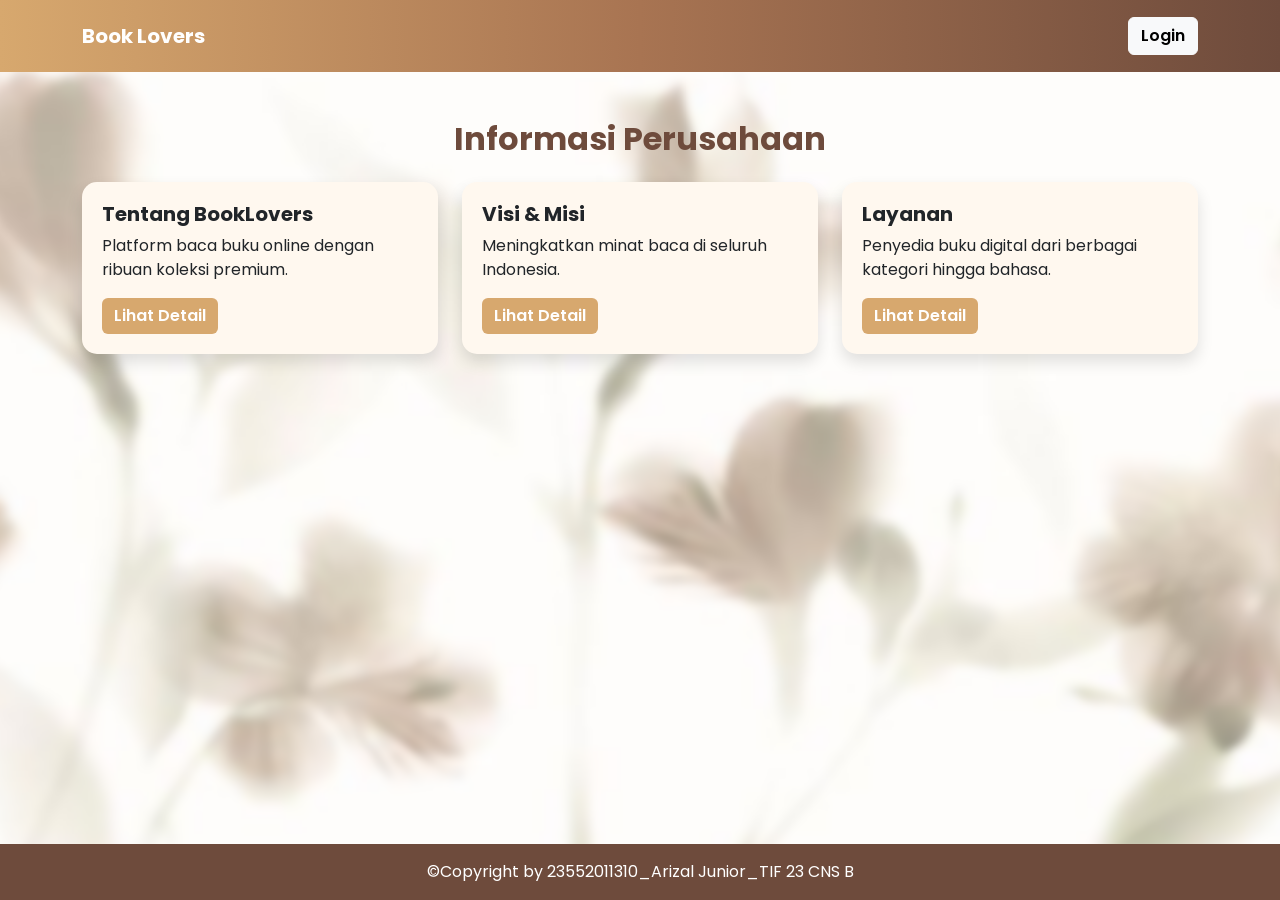
<file: Book_Lovers/index.html>
<!DOCTYPE html>
<html lang="en">
<head>
    <meta charset="UTF-8">
    <title>Book Lovers - Home</title>
    <link rel="stylesheet" href="bootstrap-5.3.8-dist/css/bootstrap.min.css">
    <link rel="stylesheet" href="assets/css/style.css">
</head>
<body class="d-flex flex-column min-vh-100">

<nav class="navbar navbar-expand-lg navbar-gradient py-3">
    <div class="container">
        <a class="navbar-brand text-white fw-bold" href="#">Book Lovers</a>
        <a href="login.html" class="btn btn-light fw-semibold">Login</a>
    </div>
</nav>

<main class="flex-grow-1">
<div class="container mt-5">

    <h2 class="text-center mb-4 fw-bold" style="color:#6e4b3c;">Informasi Perusahaan</h2>

    <div class="row g-4">

        <div class="col-md-4">
            <div class="card-custom">
                <h5 class="fw-bold">Tentang BookLovers</h5>
                <p>Platform baca buku online dengan ribuan koleksi premium.</p>
                <a href="detail.html" class="btn btn-gold">Lihat Detail</a>
            </div>
        </div>

        <div class="col-md-4">
            <div class="card-custom">
                <h5 class="fw-bold">Visi & Misi</h5>
                <p>Meningkatkan minat baca di seluruh Indonesia.</p>
                <a href="detail.html" class="btn btn-gold">Lihat Detail</a>
            </div>
        </div>

        <div class="col-md-4">
            <div class="card-custom">
                <h5 class="fw-bold">Layanan</h5>
                <p>Penyedia buku digital dari berbagai kategori hingga bahasa.</p>
                <a href="detail.html" class="btn btn-gold">Lihat Detail</a>
            </div>
        </div>

    </div>
</div>
</main>

<footer class="footer text-center mt-5 p-3">
    ©Copyright by 23552011310_Arizal Junior_TIF 23 CNS B
</footer>

</body>
</html>
</file>
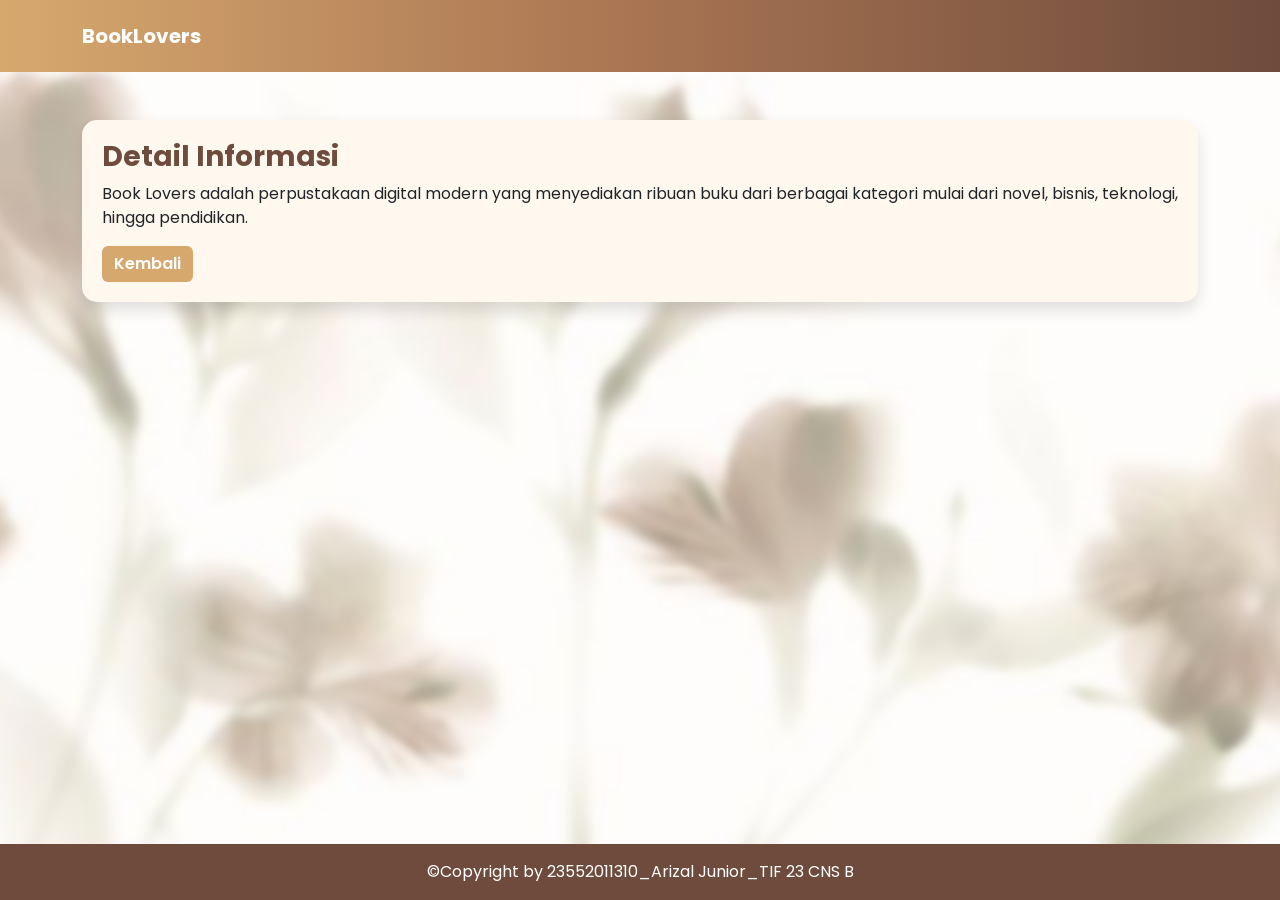
<file: Book_Lovers/detail.html>
<!DOCTYPE html>
<html lang="en">
<head>
    <meta charset="UTF-8">
    <title>Detail Informasi</title>
    <link rel="stylesheet" href="bootstrap-5.3.8-dist/css/bootstrap.min.css">
    <link rel="stylesheet" href="assets/css/style.css">
</head>
<body class="d-flex flex-column min-vh-100">

<nav class="navbar navbar-gradient py-3">
    <div class="container">
        <a class="navbar-brand text-white fw-bold" href="index.html">BookLovers</a>
    </div>
</nav>

<main class="flex-grow-1">
<div class="container mt-5">
    <div class="card-custom">
        <h3 class="fw-bold" style="color:#6e4b3c;">Detail Informasi</h3>
        <p>
            Book Lovers adalah perpustakaan digital modern yang menyediakan ribuan buku
            dari berbagai kategori mulai dari novel, bisnis, teknologi, hingga pendidikan.
        </p>
        <a href="index.html" class="btn btn-gold">Kembali</a>
    </div>
</div>
</main>

<footer class="footer text-center mt-5 p-3">
    ©Copyright by 23552011310_Arizal Junior_TIF 23 CNS B
</footer>

</body>
</html>
</file>
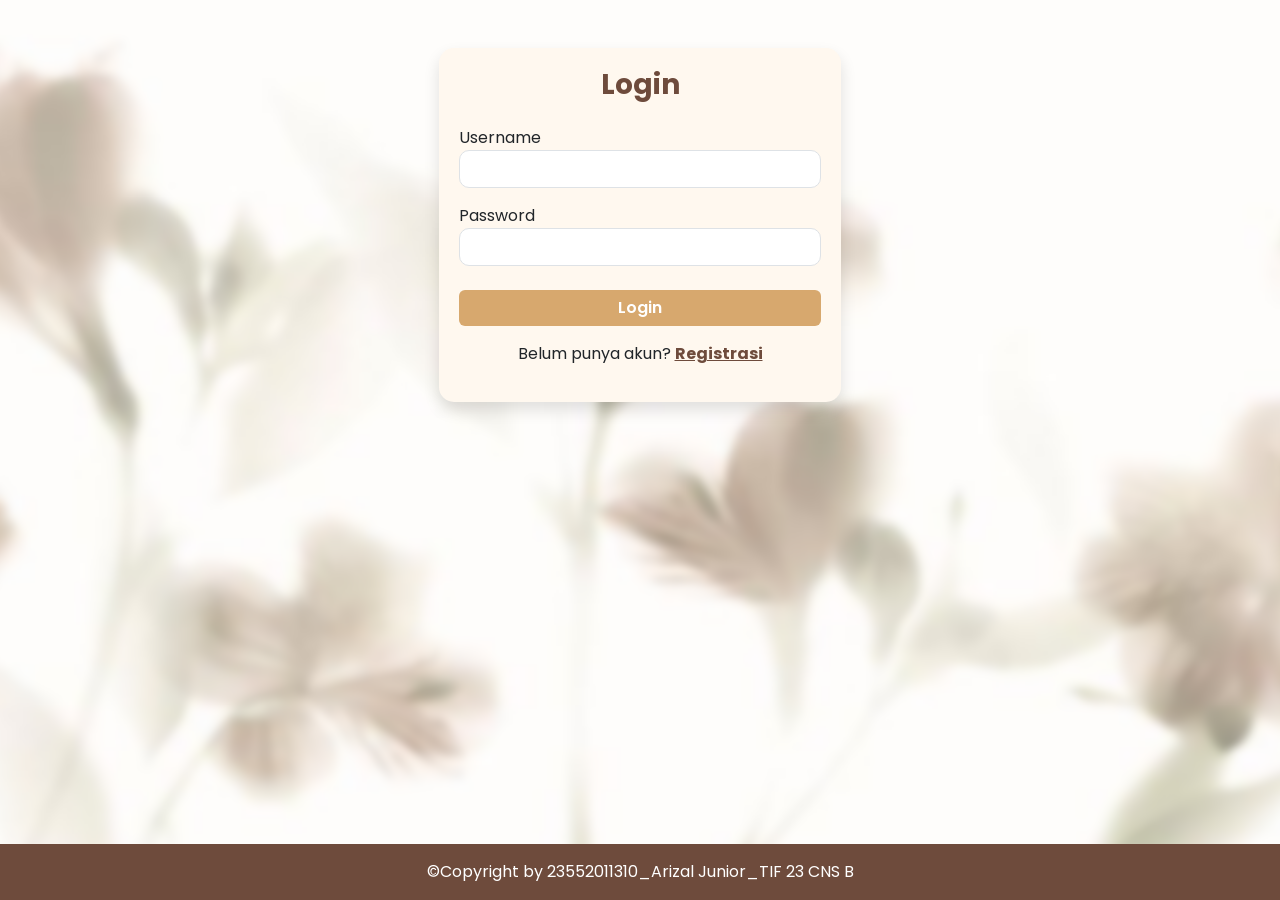
<file: Book_Lovers/login.html>
<!DOCTYPE html>
<html lang="en">
<head>
    <meta charset="UTF-8">
    <title>Login - BookLovers</title>
    <link rel="stylesheet" href="bootstrap-5.3.8-dist/css/bootstrap.min.css">
    <link rel="stylesheet" href="assets/css/style.css">
</head>
<body class="d-flex flex-column min-vh-100">

<main class="flex-grow-1">
<div class="container col-md-4 mt-5">

    <div class="card-custom">
        <h3 class="fw-bold text-center" style="color:#6e4b3c;">Login</h3>

        <label class="mt-3">Username</label>
        <input id="username" class="form-control">

        <label class="mt-3">Password</label>
        <input id="password" type="password" class="form-control">

        <button onclick="login()" class="btn btn-gold w-100 mt-4">Login</button>

        <p class="text-center mt-3">
            Belum punya akun?
            <a href="register.html" class="fw-bold" style="color:#6e4b3c;">Registrasi</a>
        </p>
    </div>

</div>
</main>

<footer class="footer text-center mt-5 p-3">
    ©Copyright by 23552011310_Arizal Junior_TIF 23 CNS B
</footer>

<script src="assets/js/main.js"></script>
</body>
</html>
</file>
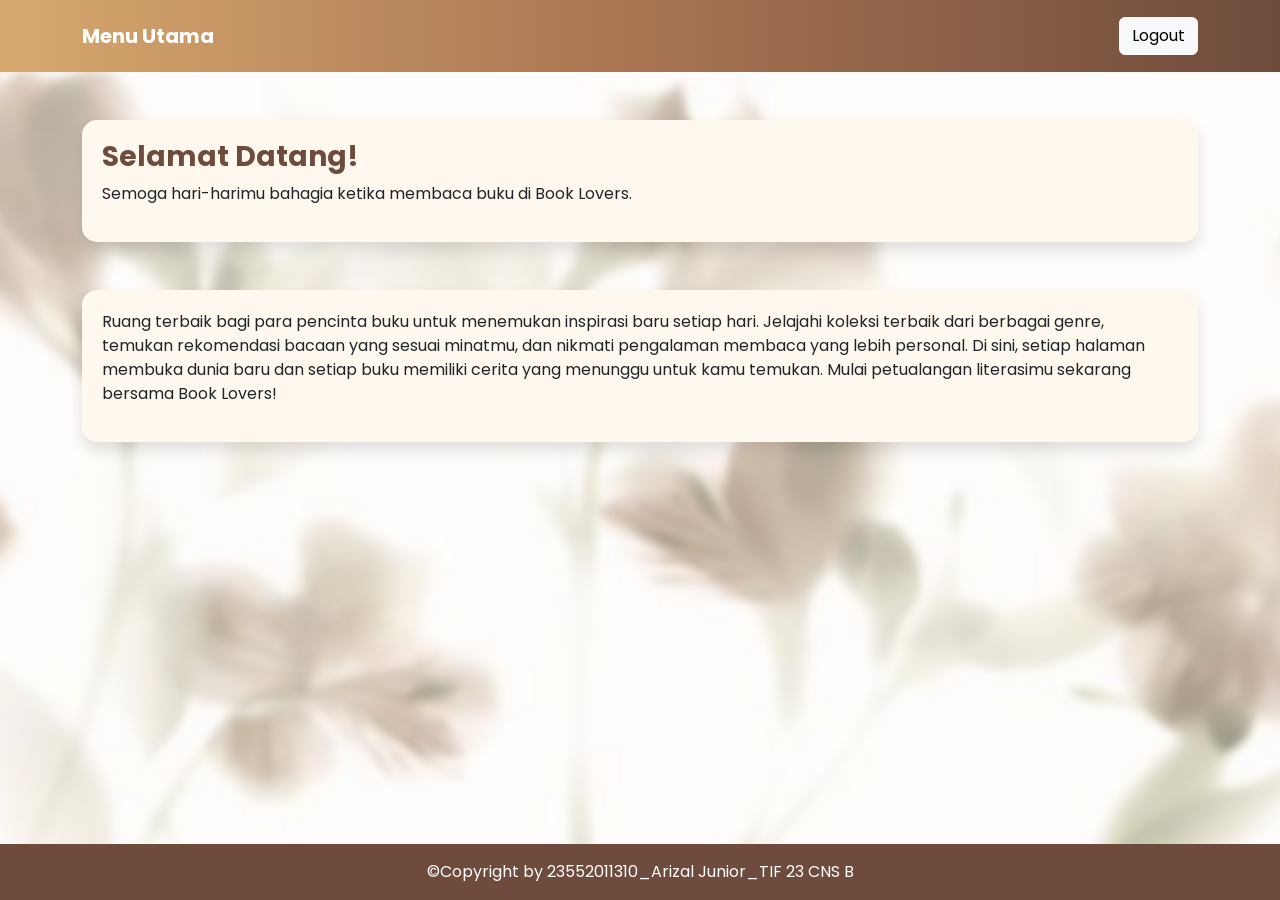
<file: Book_Lovers/menu.html>
<!DOCTYPE html>
<html lang="en">
<head>
    <meta charset="UTF-8">
    <title>Menu Utama - BookLovers</title>
    <link rel="stylesheet" href="bootstrap-5.3.8-dist/css/bootstrap.min.css">
    <link rel="stylesheet" href="assets/css/style.css">
</head>
<body class="d-flex flex-column min-vh-100">

<nav class="navbar navbar-gradient py-3">
    <div class="container d-flex justify-content-between">
        <span class="navbar-brand text-white fw-bold">Menu Utama</span>
        <a href="index.html" class="btn btn-light">Logout</a>
    </div>
</nav>

<main class="flex-grow-1">
<div class="container mt-5">
    <div class="card-custom">
        <h3 class="fw-bold" style="color:#6e4b3c;">Selamat Datang!</h3>
        <p>Semoga hari-harimu bahagia ketika membaca buku di Book Lovers.</p>
    </div>
</div>

<div class="container mt-5">
    <div class="card-custom">
        <p>Ruang terbaik bagi para pencinta buku untuk menemukan inspirasi baru setiap hari. 
            Jelajahi koleksi terbaik dari berbagai genre, temukan rekomendasi bacaan yang sesuai minatmu, 
            dan nikmati pengalaman membaca yang lebih personal. Di sini, setiap halaman membuka dunia baru dan setiap buku memiliki cerita yang menunggu untuk kamu temukan. 
            Mulai petualangan literasimu sekarang bersama Book Lovers!</p>
    </div>
</div>
</main>

<footer class="footer text-center mt-5 p-3">
    ©Copyright by 23552011310_Arizal Junior_TIF 23 CNS B
</footer>

</body>
</html>
</file>
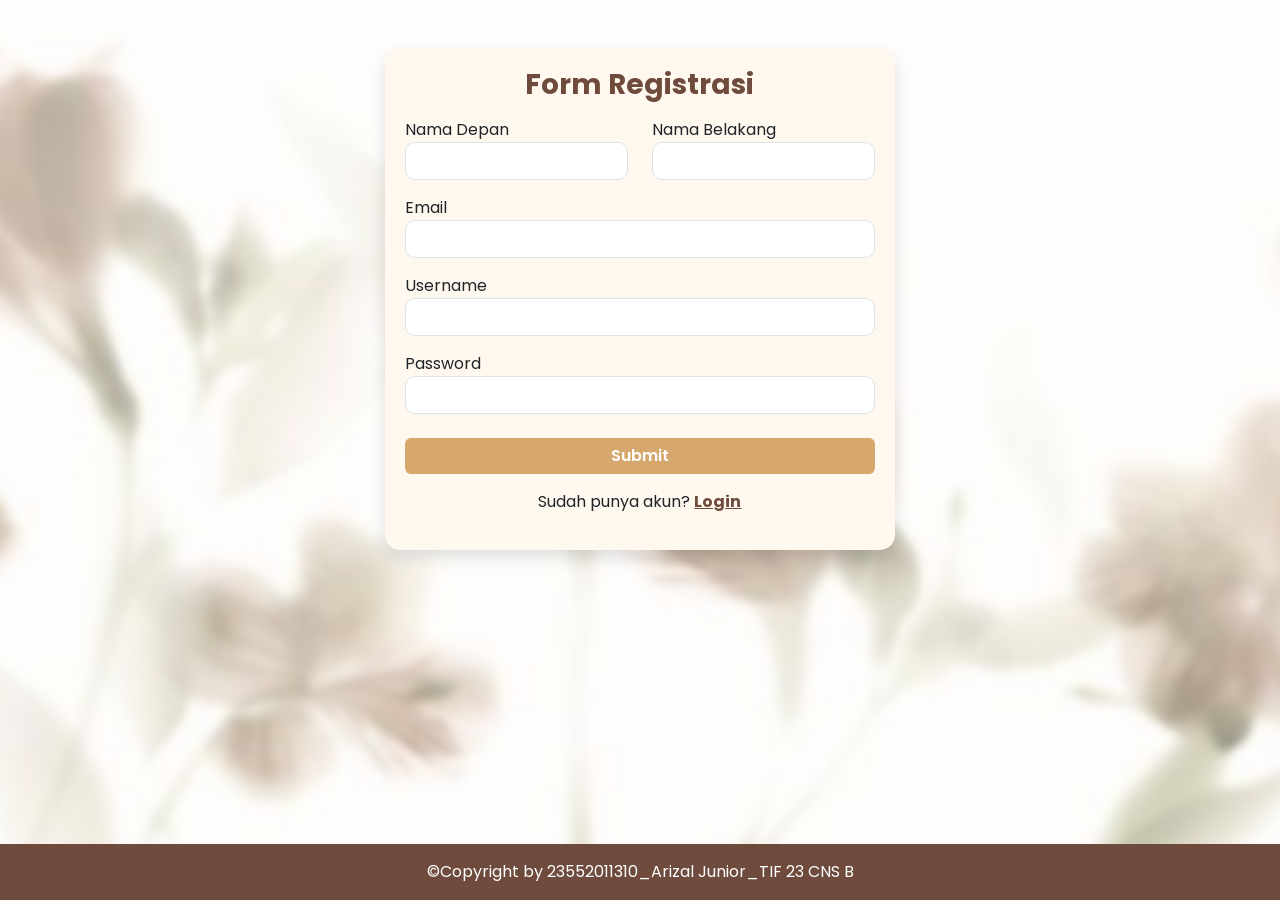
<file: Book_Lovers/register.html>
<!DOCTYPE html>
<html lang="en">
<head>
    <meta charset="UTF-8">
    <title>Registrasi - BookLovers</title>
    <link rel="stylesheet" href="bootstrap-5.3.8-dist/css/bootstrap.min.css">
    <link rel="stylesheet" href="assets/css/style.css">
</head>
<body class="d-flex flex-column min-vh-100">

<main class="flex-grow-1">
<div class="container col-md-5 mt-5">

    <div class="card-custom">

        <h3 class="fw-bold text-center" style="color:#6e4b3c;">Form Registrasi</h3>

        <div class="row mt-3">
            <div class="col">
                <label>Nama Depan</label>
                <input id="fname" class="form-control">
            </div>
            <div class="col">
                <label>Nama Belakang</label>
                <input id="lname" class="form-control">
            </div>
        </div>

        <label class="mt-3">Email</label>
        <input id="email" class="form-control">

        <label class="mt-3">Username</label>
        <input id="username" class="form-control">

        <label class="mt-3">Password</label>
        <input id="password" type="password" class="form-control">

        <button class="btn btn-gold w-100 mt-4" onclick="register()">Submit</button>

        <p class="text-center mt-3">
            Sudah punya akun?
            <a href="login.html" class="fw-bold" style="color:#6e4b3c;">Login</a>
        </p>

    </div>
</div>
</main>

<footer class="footer text-center mt-5 p-3">
    ©Copyright by 23552011310_Arizal Junior_TIF 23 CNS B
</footer>

<script>
function register() {

    let fname = document.getElementById("fname").value.trim();
    let lname = document.getElementById("lname").value.trim();
    let email = document.getElementById("email").value.trim();
    let username = document.getElementById("username").value.trim();
    let password = document.getElementById("password").value.trim();

    // Data Dummy untuk validasi
    const realFname = "Arizal";
    const realLname = "Junior";
    const realEmail = "jun@gmail.com";
    const realUser = "Jun";
    const realPass = "123";

    // Validasi apakah input sesuai data dummy
    if (
        fname === realFname &&
        lname === realLname &&
        email === realEmail &&
        username === realUser &&
        password === realPass
    ) {
        alert("Registrasi berhasil! Silakan login.");
        window.location.href = "login.html";
    } else {
        alert("Data yang kamu masukan salah.");
    }
}
</script>

</body>
</html>
</file>
<file: Book_Lovers/assets/css/style.css>
@import url('https://fonts.googleapis.com/css2?family=Poppins:wght@300;400;500;600;700&display=swap');

html, body {
    height: 100%;
    margin: 0;
    padding: 0;
}

body {
    position: relative; 
    font-family: "Poppins", sans-serif;
    background: none; 
    display: flex;
    flex-direction: column;
    min-height: 100vh;   
    overflow-x: hidden;
}

body::before {
    content: "";
    position: fixed;
    top: 0;
    left: 0;
    width: 100%;
    height: 100%;
    
    background-image: url("../img/photobuku1.jpg");
    background-repeat: no-repeat;
    background-size: cover;
    background-position: center;

    filter: blur(4px);          
    transform: scale(1.1);      
    z-index: -1;                
}

main {
    flex: 1;
}

.navbar-gradient {
    background: linear-gradient(90deg, #d7a86e, #a87452, #6e4b3c);
}

.card-custom {
    background-color: #fff8ef;
    border: none;
    border-radius: 15px;
    padding: 20px;
    box-shadow: 0 8px 16px rgba(0,0,0,0.12);
}

.card-custom:hover {
    transform: translateY(-5px);
    transition: 0.3s ease;
}

.footer {
    background: #6e4b3c;
    color: white;
    padding: 14px 0;
    text-align: center;
    margin-top: auto;
}

.btn-gold {
    background-color: #d7a86e;
    border: none;
    color: #fff;
    font-weight: 600;
}

.btn-gold:hover {
    background-color: #c9965a;
}

.form-control {
    border-radius: 10px;
    background: #fff;
}
</file>
